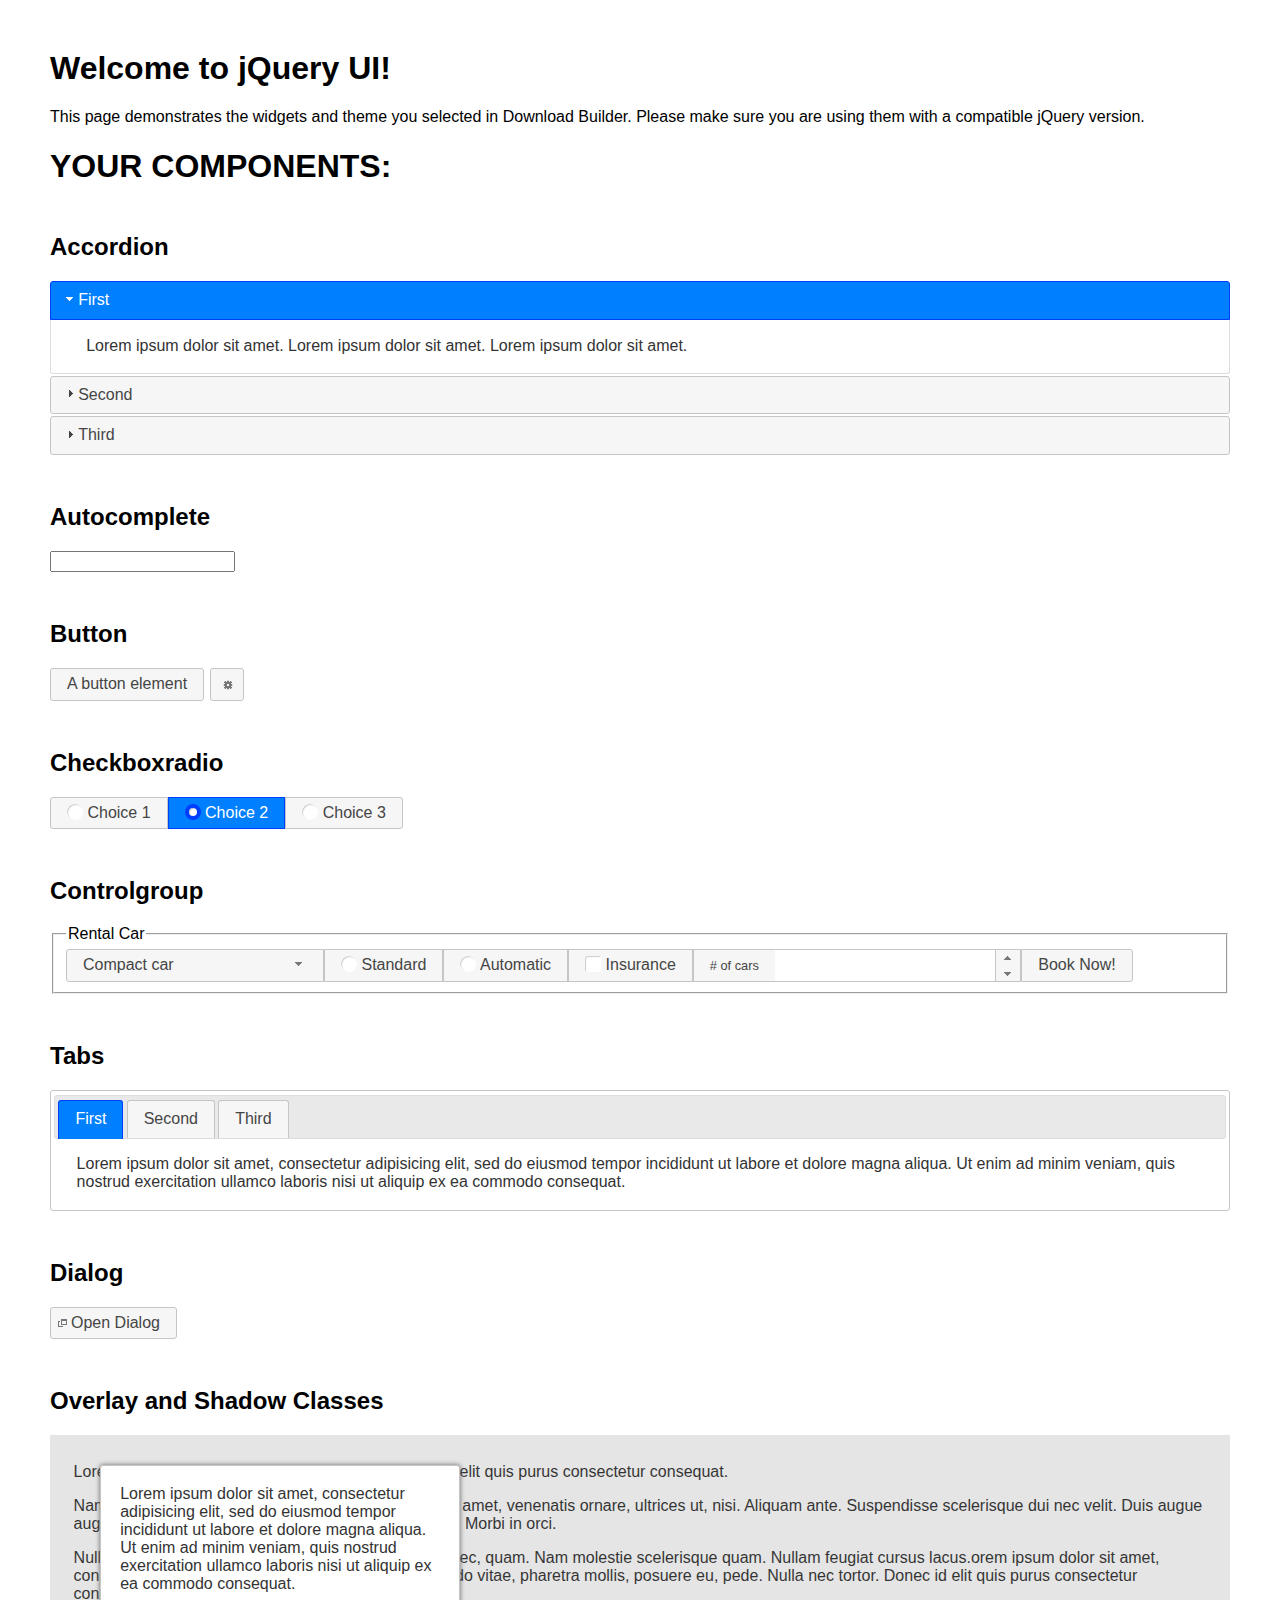
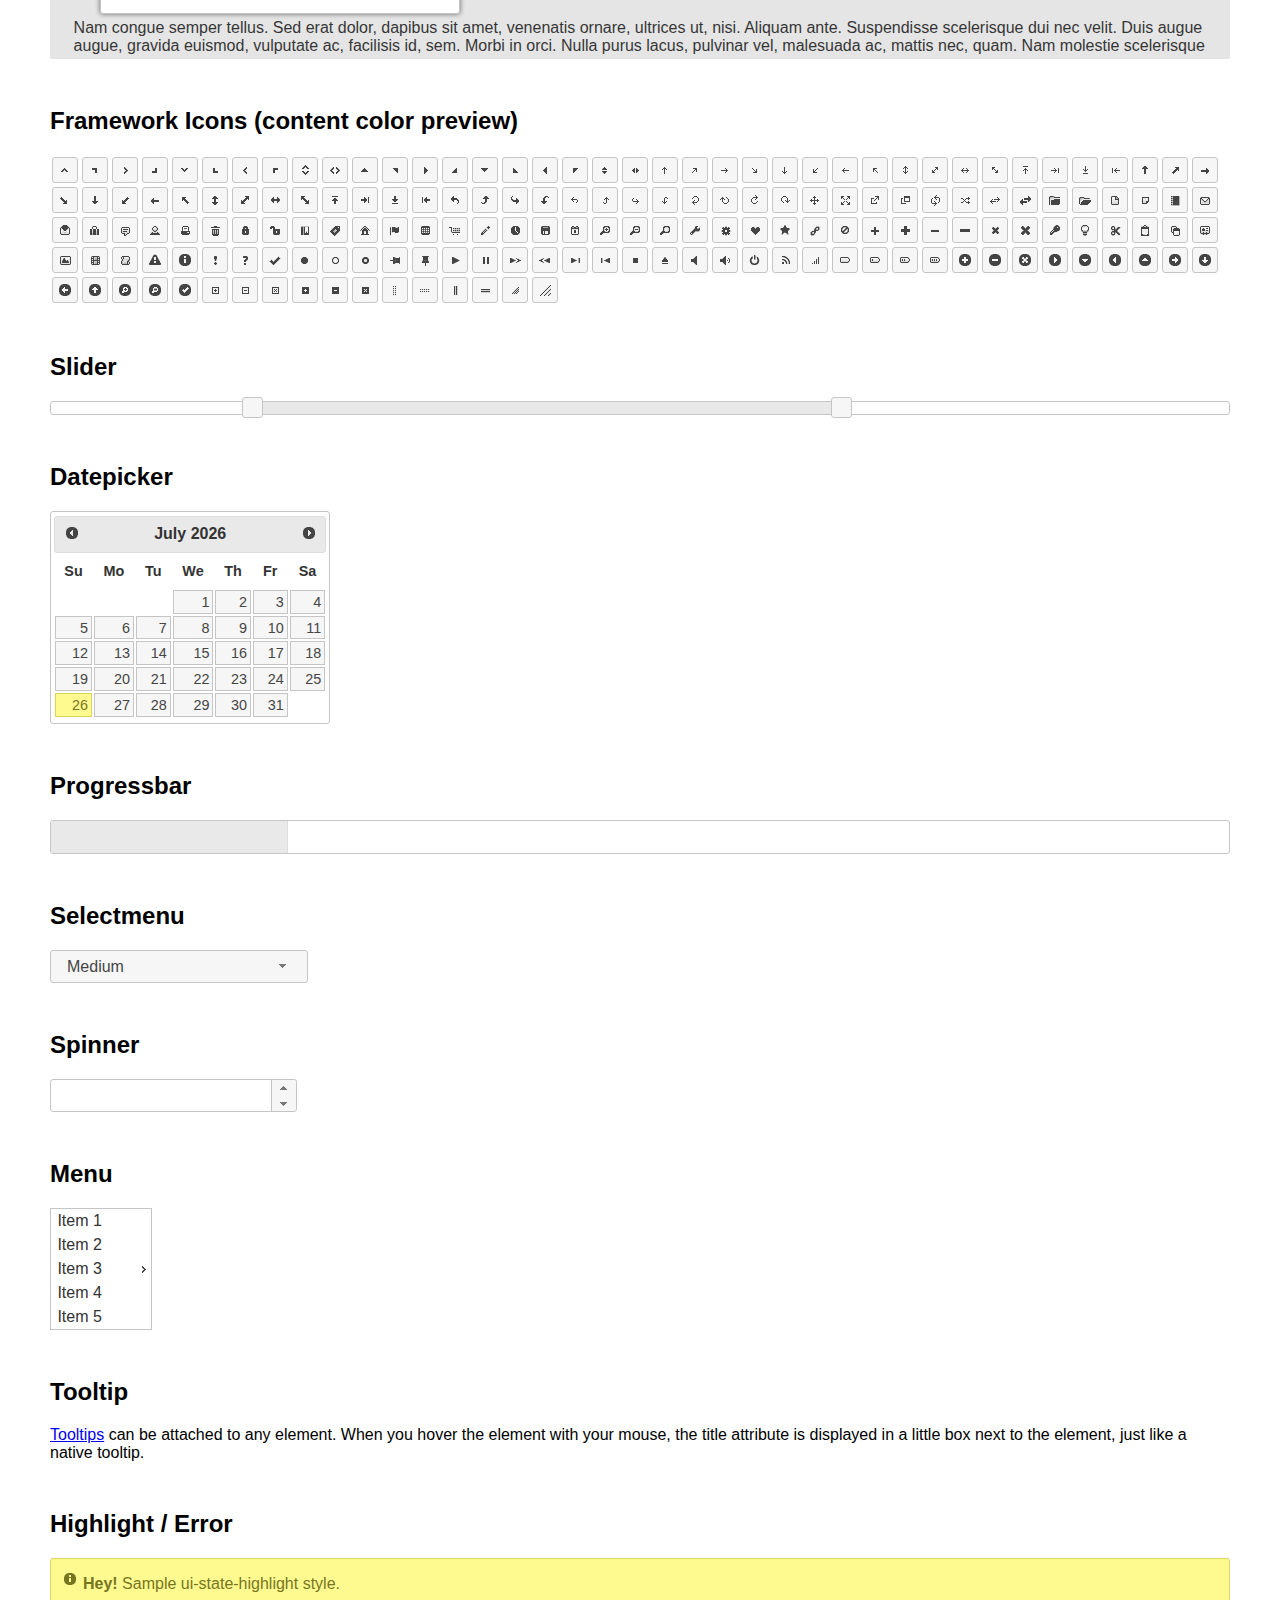
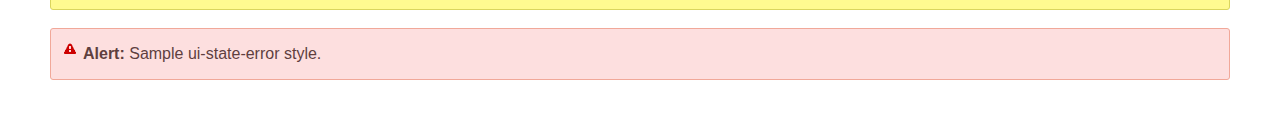
<file: jquery-ui-1.12.1.custom/index.html>
<!doctype html>
<html lang="us">
<head>
	<meta charset="utf-8">
	<title>jQuery UI Example Page</title>
	<link href="jquery-ui.css" rel="stylesheet">
	<style>
	body{
		font-family: "Trebuchet MS", sans-serif;
		margin: 50px;
	}
	.demoHeaders {
		margin-top: 2em;
	}
	#dialog-link {
		padding: .4em 1em .4em 20px;
		text-decoration: none;
		position: relative;
	}
	#dialog-link span.ui-icon {
		margin: 0 5px 0 0;
		position: absolute;
		left: .2em;
		top: 50%;
		margin-top: -8px;
	}
	#icons {
		margin: 0;
		padding: 0;
	}
	#icons li {
		margin: 2px;
		position: relative;
		padding: 4px 0;
		cursor: pointer;
		float: left;
		list-style: none;
	}
	#icons span.ui-icon {
		float: left;
		margin: 0 4px;
	}
	.fakewindowcontain .ui-widget-overlay {
		position: absolute;
	}
	select {
		width: 200px;
	}
	</style>
</head>
<body>

<h1>Welcome to jQuery UI!</h1>

<div class="ui-widget">
	<p>This page demonstrates the widgets and theme you selected in Download Builder. Please make sure you are using them with a compatible jQuery version.</p>
</div>

<h1>YOUR COMPONENTS:</h1>


<!-- Accordion -->
<h2 class="demoHeaders">Accordion</h2>
<div id="accordion">
	<h3>First</h3>
	<div>Lorem ipsum dolor sit amet. Lorem ipsum dolor sit amet. Lorem ipsum dolor sit amet.</div>
	<h3>Second</h3>
	<div>Phasellus mattis tincidunt nibh.</div>
	<h3>Third</h3>
	<div>Nam dui erat, auctor a, dignissim quis.</div>
</div>



<!-- Autocomplete -->
<h2 class="demoHeaders">Autocomplete</h2>
<div>
	<input id="autocomplete" title="type &quot;a&quot;">
</div>



<!-- Button -->
<h2 class="demoHeaders">Button</h2>
<button id="button">A button element</button>
<button id="button-icon">An icon-only button</button>



<!-- Checkboxradio -->
<h2 class="demoHeaders">Checkboxradio</h2>
<form style="margin-top: 1em;">
	<div id="radioset">
		<input type="radio" id="radio1" name="radio"><label for="radio1">Choice 1</label>
		<input type="radio" id="radio2" name="radio" checked="checked"><label for="radio2">Choice 2</label>
		<input type="radio" id="radio3" name="radio"><label for="radio3">Choice 3</label>
	</div>
</form>



<!-- Controlgroup -->
<h2 class="demoHeaders">Controlgroup</h2>
<fieldset>
	<legend>Rental Car</legend>
	<div id="controlgroup">
		<select id="car-type">
			<option>Compact car</option>
			<option>Midsize car</option>
			<option>Full size car</option>
			<option>SUV</option>
			<option>Luxury</option>
			<option>Truck</option>
			<option>Van</option>
		</select>
		<label for="transmission-standard">Standard</label>
		<input type="radio" name="transmission" id="transmission-standard">
		<label for="transmission-automatic">Automatic</label>
		<input type="radio" name="transmission" id="transmission-automatic">
		<label for="insurance">Insurance</label>
		<input type="checkbox" name="insurance" id="insurance">
		<label for="horizontal-spinner" class="ui-controlgroup-label"># of cars</label>
		<input id="horizontal-spinner" class="ui-spinner-input">
		<button>Book Now!</button>
	</div>
</fieldset>



<!-- Tabs -->
<h2 class="demoHeaders">Tabs</h2>
<div id="tabs">
	<ul>
		<li><a href="#tabs-1">First</a></li>
		<li><a href="#tabs-2">Second</a></li>
		<li><a href="#tabs-3">Third</a></li>
	</ul>
	<div id="tabs-1">Lorem ipsum dolor sit amet, consectetur adipisicing elit, sed do eiusmod tempor incididunt ut labore et dolore magna aliqua. Ut enim ad minim veniam, quis nostrud exercitation ullamco laboris nisi ut aliquip ex ea commodo consequat.</div>
	<div id="tabs-2">Phasellus mattis tincidunt nibh. Cras orci urna, blandit id, pretium vel, aliquet ornare, felis. Maecenas scelerisque sem non nisl. Fusce sed lorem in enim dictum bibendum.</div>
	<div id="tabs-3">Nam dui erat, auctor a, dignissim quis, sollicitudin eu, felis. Pellentesque nisi urna, interdum eget, sagittis et, consequat vestibulum, lacus. Mauris porttitor ullamcorper augue.</div>
</div>



<h2 class="demoHeaders">Dialog</h2>
<p>
	<button id="dialog-link" class="ui-button ui-corner-all ui-widget">
		<span class="ui-icon ui-icon-newwin"></span>Open Dialog
	</button>
</p>

<h2 class="demoHeaders">Overlay and Shadow Classes</h2>
<div style="position: relative; width: 96%; height: 200px; padding:1% 2%; overflow:hidden;" class="fakewindowcontain">
	<p>Lorem ipsum dolor sit amet,  Nulla nec tortor. Donec id elit quis purus consectetur consequat. </p><p>Nam congue semper tellus. Sed erat dolor, dapibus sit amet, venenatis ornare, ultrices ut, nisi. Aliquam ante. Suspendisse scelerisque dui nec velit. Duis augue augue, gravida euismod, vulputate ac, facilisis id, sem. Morbi in orci. </p><p>Nulla purus lacus, pulvinar vel, malesuada ac, mattis nec, quam. Nam molestie scelerisque quam. Nullam feugiat cursus lacus.orem ipsum dolor sit amet, consectetur adipiscing elit. Donec libero risus, commodo vitae, pharetra mollis, posuere eu, pede. Nulla nec tortor. Donec id elit quis purus consectetur consequat. </p><p>Nam congue semper tellus. Sed erat dolor, dapibus sit amet, venenatis ornare, ultrices ut, nisi. Aliquam ante. Suspendisse scelerisque dui nec velit. Duis augue augue, gravida euismod, vulputate ac, facilisis id, sem. Morbi in orci. Nulla purus lacus, pulvinar vel, malesuada ac, mattis nec, quam. Nam molestie scelerisque quam. </p><p>Nullam feugiat cursus lacus.orem ipsum dolor sit amet, consectetur adipiscing elit. Donec libero risus, commodo vitae, pharetra mollis, posuere eu, pede. Nulla nec tortor. Donec id elit quis purus consectetur consequat. Nam congue semper tellus. Sed erat dolor, dapibus sit amet, venenatis ornare, ultrices ut, nisi. Aliquam ante. </p><p>Suspendisse scelerisque dui nec velit. Duis augue augue, gravida euismod, vulputate ac, facilisis id, sem. Morbi in orci. Nulla purus lacus, pulvinar vel, malesuada ac, mattis nec, quam. Nam molestie scelerisque quam. Nullam feugiat cursus lacus.orem ipsum dolor sit amet, consectetur adipiscing elit. Donec libero risus, commodo vitae, pharetra mollis, posuere eu, pede. Nulla nec tortor. Donec id elit quis purus consectetur consequat. Nam congue semper tellus. Sed erat dolor, dapibus sit amet, venenatis ornare, ultrices ut, nisi. </p>

	<!-- ui-dialog -->
	<div class="ui-widget-overlay ui-front"></div>
	<div style="position: absolute; width: 320px; left: 50px; top: 30px; padding: 1.2em" class="ui-widget ui-front ui-widget-content ui-corner-all ui-widget-shadow">
		Lorem ipsum dolor sit amet, consectetur adipisicing elit, sed do eiusmod tempor incididunt ut labore et dolore magna aliqua. Ut enim ad minim veniam, quis nostrud exercitation ullamco laboris nisi ut aliquip ex ea commodo consequat.
	</div>

</div>

<!-- ui-dialog -->
<div id="dialog" title="Dialog Title">
	<p>Lorem ipsum dolor sit amet, consectetur adipisicing elit, sed do eiusmod tempor incididunt ut labore et dolore magna aliqua. Ut enim ad minim veniam, quis nostrud exercitation ullamco laboris nisi ut aliquip ex ea commodo consequat.</p>
</div>



<h2 class="demoHeaders">Framework Icons (content color preview)</h2>
<ul id="icons" class="ui-widget ui-helper-clearfix">
	<li class="ui-state-default ui-corner-all" title=".ui-icon-caret-1-n"><span class="ui-icon ui-icon-caret-1-n"></span></li>
	<li class="ui-state-default ui-corner-all" title=".ui-icon-caret-1-ne"><span class="ui-icon ui-icon-caret-1-ne"></span></li>
	<li class="ui-state-default ui-corner-all" title=".ui-icon-caret-1-e"><span class="ui-icon ui-icon-caret-1-e"></span></li>
	<li class="ui-state-default ui-corner-all" title=".ui-icon-caret-1-se"><span class="ui-icon ui-icon-caret-1-se"></span></li>
	<li class="ui-state-default ui-corner-all" title=".ui-icon-caret-1-s"><span class="ui-icon ui-icon-caret-1-s"></span></li>
	<li class="ui-state-default ui-corner-all" title=".ui-icon-caret-1-sw"><span class="ui-icon ui-icon-caret-1-sw"></span></li>
	<li class="ui-state-default ui-corner-all" title=".ui-icon-caret-1-w"><span class="ui-icon ui-icon-caret-1-w"></span></li>
	<li class="ui-state-default ui-corner-all" title=".ui-icon-caret-1-nw"><span class="ui-icon ui-icon-caret-1-nw"></span></li>
	<li class="ui-state-default ui-corner-all" title=".ui-icon-caret-2-n-s"><span class="ui-icon ui-icon-caret-2-n-s"></span></li>
	<li class="ui-state-default ui-corner-all" title=".ui-icon-caret-2-e-w"><span class="ui-icon ui-icon-caret-2-e-w"></span></li>
	<li class="ui-state-default ui-corner-all" title=".ui-icon-triangle-1-n"><span class="ui-icon ui-icon-triangle-1-n"></span></li>
	<li class="ui-state-default ui-corner-all" title=".ui-icon-triangle-1-ne"><span class="ui-icon ui-icon-triangle-1-ne"></span></li>
	<li class="ui-state-default ui-corner-all" title=".ui-icon-triangle-1-e"><span class="ui-icon ui-icon-triangle-1-e"></span></li>
	<li class="ui-state-default ui-corner-all" title=".ui-icon-triangle-1-se"><span class="ui-icon ui-icon-triangle-1-se"></span></li>
	<li class="ui-state-default ui-corner-all" title=".ui-icon-triangle-1-s"><span class="ui-icon ui-icon-triangle-1-s"></span></li>
	<li class="ui-state-default ui-corner-all" title=".ui-icon-triangle-1-sw"><span class="ui-icon ui-icon-triangle-1-sw"></span></li>
	<li class="ui-state-default ui-corner-all" title=".ui-icon-triangle-1-w"><span class="ui-icon ui-icon-triangle-1-w"></span></li>
	<li class="ui-state-default ui-corner-all" title=".ui-icon-triangle-1-nw"><span class="ui-icon ui-icon-triangle-1-nw"></span></li>
	<li class="ui-state-default ui-corner-all" title=".ui-icon-triangle-2-n-s"><span class="ui-icon ui-icon-triangle-2-n-s"></span></li>
	<li class="ui-state-default ui-corner-all" title=".ui-icon-triangle-2-e-w"><span class="ui-icon ui-icon-triangle-2-e-w"></span></li>
	<li class="ui-state-default ui-corner-all" title=".ui-icon-arrow-1-n"><span class="ui-icon ui-icon-arrow-1-n"></span></li>
	<li class="ui-state-default ui-corner-all" title=".ui-icon-arrow-1-ne"><span class="ui-icon ui-icon-arrow-1-ne"></span></li>
	<li class="ui-state-default ui-corner-all" title=".ui-icon-arrow-1-e"><span class="ui-icon ui-icon-arrow-1-e"></span></li>
	<li class="ui-state-default ui-corner-all" title=".ui-icon-arrow-1-se"><span class="ui-icon ui-icon-arrow-1-se"></span></li>
	<li class="ui-state-default ui-corner-all" title=".ui-icon-arrow-1-s"><span class="ui-icon ui-icon-arrow-1-s"></span></li>
	<li class="ui-state-default ui-corner-all" title=".ui-icon-arrow-1-sw"><span class="ui-icon ui-icon-arrow-1-sw"></span></li>
	<li class="ui-state-default ui-corner-all" title=".ui-icon-arrow-1-w"><span class="ui-icon ui-icon-arrow-1-w"></span></li>
	<li class="ui-state-default ui-corner-all" title=".ui-icon-arrow-1-nw"><span class="ui-icon ui-icon-arrow-1-nw"></span></li>
	<li class="ui-state-default ui-corner-all" title=".ui-icon-arrow-2-n-s"><span class="ui-icon ui-icon-arrow-2-n-s"></span></li>
	<li class="ui-state-default ui-corner-all" title=".ui-icon-arrow-2-ne-sw"><span class="ui-icon ui-icon-arrow-2-ne-sw"></span></li>
	<li class="ui-state-default ui-corner-all" title=".ui-icon-arrow-2-e-w"><span class="ui-icon ui-icon-arrow-2-e-w"></span></li>
	<li class="ui-state-default ui-corner-all" title=".ui-icon-arrow-2-se-nw"><span class="ui-icon ui-icon-arrow-2-se-nw"></span></li>
	<li class="ui-state-default ui-corner-all" title=".ui-icon-arrowstop-1-n"><span class="ui-icon ui-icon-arrowstop-1-n"></span></li>
	<li class="ui-state-default ui-corner-all" title=".ui-icon-arrowstop-1-e"><span class="ui-icon ui-icon-arrowstop-1-e"></span></li>
	<li class="ui-state-default ui-corner-all" title=".ui-icon-arrowstop-1-s"><span class="ui-icon ui-icon-arrowstop-1-s"></span></li>
	<li class="ui-state-default ui-corner-all" title=".ui-icon-arrowstop-1-w"><span class="ui-icon ui-icon-arrowstop-1-w"></span></li>
	<li class="ui-state-default ui-corner-all" title=".ui-icon-arrowthick-1-n"><span class="ui-icon ui-icon-arrowthick-1-n"></span></li>
	<li class="ui-state-default ui-corner-all" title=".ui-icon-arrowthick-1-ne"><span class="ui-icon ui-icon-arrowthick-1-ne"></span></li>
	<li class="ui-state-default ui-corner-all" title=".ui-icon-arrowthick-1-e"><span class="ui-icon ui-icon-arrowthick-1-e"></span></li>
	<li class="ui-state-default ui-corner-all" title=".ui-icon-arrowthick-1-se"><span class="ui-icon ui-icon-arrowthick-1-se"></span></li>
	<li class="ui-state-default ui-corner-all" title=".ui-icon-arrowthick-1-s"><span class="ui-icon ui-icon-arrowthick-1-s"></span></li>
	<li class="ui-state-default ui-corner-all" title=".ui-icon-arrowthick-1-sw"><span class="ui-icon ui-icon-arrowthick-1-sw"></span></li>
	<li class="ui-state-default ui-corner-all" title=".ui-icon-arrowthick-1-w"><span class="ui-icon ui-icon-arrowthick-1-w"></span></li>
	<li class="ui-state-default ui-corner-all" title=".ui-icon-arrowthick-1-nw"><span class="ui-icon ui-icon-arrowthick-1-nw"></span></li>
	<li class="ui-state-default ui-corner-all" title=".ui-icon-arrowthick-2-n-s"><span class="ui-icon ui-icon-arrowthick-2-n-s"></span></li>
	<li class="ui-state-default ui-corner-all" title=".ui-icon-arrowthick-2-ne-sw"><span class="ui-icon ui-icon-arrowthick-2-ne-sw"></span></li>
	<li class="ui-state-default ui-corner-all" title=".ui-icon-arrowthick-2-e-w"><span class="ui-icon ui-icon-arrowthick-2-e-w"></span></li>
	<li class="ui-state-default ui-corner-all" title=".ui-icon-arrowthick-2-se-nw"><span class="ui-icon ui-icon-arrowthick-2-se-nw"></span></li>
	<li class="ui-state-default ui-corner-all" title=".ui-icon-arrowthickstop-1-n"><span class="ui-icon ui-icon-arrowthickstop-1-n"></span></li>
	<li class="ui-state-default ui-corner-all" title=".ui-icon-arrowthickstop-1-e"><span class="ui-icon ui-icon-arrowthickstop-1-e"></span></li>
	<li class="ui-state-default ui-corner-all" title=".ui-icon-arrowthickstop-1-s"><span class="ui-icon ui-icon-arrowthickstop-1-s"></span></li>
	<li class="ui-state-default ui-corner-all" title=".ui-icon-arrowthickstop-1-w"><span class="ui-icon ui-icon-arrowthickstop-1-w"></span></li>
	<li class="ui-state-default ui-corner-all" title=".ui-icon-arrowreturnthick-1-w"><span class="ui-icon ui-icon-arrowreturnthick-1-w"></span></li>
	<li class="ui-state-default ui-corner-all" title=".ui-icon-arrowreturnthick-1-n"><span class="ui-icon ui-icon-arrowreturnthick-1-n"></span></li>
	<li class="ui-state-default ui-corner-all" title=".ui-icon-arrowreturnthick-1-e"><span class="ui-icon ui-icon-arrowreturnthick-1-e"></span></li>
	<li class="ui-state-default ui-corner-all" title=".ui-icon-arrowreturnthick-1-s"><span class="ui-icon ui-icon-arrowreturnthick-1-s"></span></li>
	<li class="ui-state-default ui-corner-all" title=".ui-icon-arrowreturn-1-w"><span class="ui-icon ui-icon-arrowreturn-1-w"></span></li>
	<li class="ui-state-default ui-corner-all" title=".ui-icon-arrowreturn-1-n"><span class="ui-icon ui-icon-arrowreturn-1-n"></span></li>
	<li class="ui-state-default ui-corner-all" title=".ui-icon-arrowreturn-1-e"><span class="ui-icon ui-icon-arrowreturn-1-e"></span></li>
	<li class="ui-state-default ui-corner-all" title=".ui-icon-arrowreturn-1-s"><span class="ui-icon ui-icon-arrowreturn-1-s"></span></li>
	<li class="ui-state-default ui-corner-all" title=".ui-icon-arrowrefresh-1-w"><span class="ui-icon ui-icon-arrowrefresh-1-w"></span></li>
	<li class="ui-state-default ui-corner-all" title=".ui-icon-arrowrefresh-1-n"><span class="ui-icon ui-icon-arrowrefresh-1-n"></span></li>
	<li class="ui-state-default ui-corner-all" title=".ui-icon-arrowrefresh-1-e"><span class="ui-icon ui-icon-arrowrefresh-1-e"></span></li>
	<li class="ui-state-default ui-corner-all" title=".ui-icon-arrowrefresh-1-s"><span class="ui-icon ui-icon-arrowrefresh-1-s"></span></li>
	<li class="ui-state-default ui-corner-all" title=".ui-icon-arrow-4"><span class="ui-icon ui-icon-arrow-4"></span></li>
	<li class="ui-state-default ui-corner-all" title=".ui-icon-arrow-4-diag"><span class="ui-icon ui-icon-arrow-4-diag"></span></li>
	<li class="ui-state-default ui-corner-all" title=".ui-icon-extlink"><span class="ui-icon ui-icon-extlink"></span></li>
	<li class="ui-state-default ui-corner-all" title=".ui-icon-newwin"><span class="ui-icon ui-icon-newwin"></span></li>
	<li class="ui-state-default ui-corner-all" title=".ui-icon-refresh"><span class="ui-icon ui-icon-refresh"></span></li>
	<li class="ui-state-default ui-corner-all" title=".ui-icon-shuffle"><span class="ui-icon ui-icon-shuffle"></span></li>
	<li class="ui-state-default ui-corner-all" title=".ui-icon-transfer-e-w"><span class="ui-icon ui-icon-transfer-e-w"></span></li>
	<li class="ui-state-default ui-corner-all" title=".ui-icon-transferthick-e-w"><span class="ui-icon ui-icon-transferthick-e-w"></span></li>
	<li class="ui-state-default ui-corner-all" title=".ui-icon-folder-collapsed"><span class="ui-icon ui-icon-folder-collapsed"></span></li>
	<li class="ui-state-default ui-corner-all" title=".ui-icon-folder-open"><span class="ui-icon ui-icon-folder-open"></span></li>
	<li class="ui-state-default ui-corner-all" title=".ui-icon-document"><span class="ui-icon ui-icon-document"></span></li>
	<li class="ui-state-default ui-corner-all" title=".ui-icon-document-b"><span class="ui-icon ui-icon-document-b"></span></li>
	<li class="ui-state-default ui-corner-all" title=".ui-icon-note"><span class="ui-icon ui-icon-note"></span></li>
	<li class="ui-state-default ui-corner-all" title=".ui-icon-mail-closed"><span class="ui-icon ui-icon-mail-closed"></span></li>
	<li class="ui-state-default ui-corner-all" title=".ui-icon-mail-open"><span class="ui-icon ui-icon-mail-open"></span></li>
	<li class="ui-state-default ui-corner-all" title=".ui-icon-suitcase"><span class="ui-icon ui-icon-suitcase"></span></li>
	<li class="ui-state-default ui-corner-all" title=".ui-icon-comment"><span class="ui-icon ui-icon-comment"></span></li>
	<li class="ui-state-default ui-corner-all" title=".ui-icon-person"><span class="ui-icon ui-icon-person"></span></li>
	<li class="ui-state-default ui-corner-all" title=".ui-icon-print"><span class="ui-icon ui-icon-print"></span></li>
	<li class="ui-state-default ui-corner-all" title=".ui-icon-trash"><span class="ui-icon ui-icon-trash"></span></li>
	<li class="ui-state-default ui-corner-all" title=".ui-icon-locked"><span class="ui-icon ui-icon-locked"></span></li>
	<li class="ui-state-default ui-corner-all" title=".ui-icon-unlocked"><span class="ui-icon ui-icon-unlocked"></span></li>
	<li class="ui-state-default ui-corner-all" title=".ui-icon-bookmark"><span class="ui-icon ui-icon-bookmark"></span></li>
	<li class="ui-state-default ui-corner-all" title=".ui-icon-tag"><span class="ui-icon ui-icon-tag"></span></li>
	<li class="ui-state-default ui-corner-all" title=".ui-icon-home"><span class="ui-icon ui-icon-home"></span></li>
	<li class="ui-state-default ui-corner-all" title=".ui-icon-flag"><span class="ui-icon ui-icon-flag"></span></li>
	<li class="ui-state-default ui-corner-all" title=".ui-icon-calculator"><span class="ui-icon ui-icon-calculator"></span></li>
	<li class="ui-state-default ui-corner-all" title=".ui-icon-cart"><span class="ui-icon ui-icon-cart"></span></li>
	<li class="ui-state-default ui-corner-all" title=".ui-icon-pencil"><span class="ui-icon ui-icon-pencil"></span></li>
	<li class="ui-state-default ui-corner-all" title=".ui-icon-clock"><span class="ui-icon ui-icon-clock"></span></li>
	<li class="ui-state-default ui-corner-all" title=".ui-icon-disk"><span class="ui-icon ui-icon-disk"></span></li>
	<li class="ui-state-default ui-corner-all" title=".ui-icon-calendar"><span class="ui-icon ui-icon-calendar"></span></li>
	<li class="ui-state-default ui-corner-all" title=".ui-icon-zoomin"><span class="ui-icon ui-icon-zoomin"></span></li>
	<li class="ui-state-default ui-corner-all" title=".ui-icon-zoomout"><span class="ui-icon ui-icon-zoomout"></span></li>
	<li class="ui-state-default ui-corner-all" title=".ui-icon-search"><span class="ui-icon ui-icon-search"></span></li>
	<li class="ui-state-default ui-corner-all" title=".ui-icon-wrench"><span class="ui-icon ui-icon-wrench"></span></li>
	<li class="ui-state-default ui-corner-all" title=".ui-icon-gear"><span class="ui-icon ui-icon-gear"></span></li>
	<li class="ui-state-default ui-corner-all" title=".ui-icon-heart"><span class="ui-icon ui-icon-heart"></span></li>
	<li class="ui-state-default ui-corner-all" title=".ui-icon-star"><span class="ui-icon ui-icon-star"></span></li>
	<li class="ui-state-default ui-corner-all" title=".ui-icon-link"><span class="ui-icon ui-icon-link"></span></li>
	<li class="ui-state-default ui-corner-all" title=".ui-icon-cancel"><span class="ui-icon ui-icon-cancel"></span></li>
	<li class="ui-state-default ui-corner-all" title=".ui-icon-plus"><span class="ui-icon ui-icon-plus"></span></li>
	<li class="ui-state-default ui-corner-all" title=".ui-icon-plusthick"><span class="ui-icon ui-icon-plusthick"></span></li>
	<li class="ui-state-default ui-corner-all" title=".ui-icon-minus"><span class="ui-icon ui-icon-minus"></span></li>
	<li class="ui-state-default ui-corner-all" title=".ui-icon-minusthick"><span class="ui-icon ui-icon-minusthick"></span></li>
	<li class="ui-state-default ui-corner-all" title=".ui-icon-close"><span class="ui-icon ui-icon-close"></span></li>
	<li class="ui-state-default ui-corner-all" title=".ui-icon-closethick"><span class="ui-icon ui-icon-closethick"></span></li>
	<li class="ui-state-default ui-corner-all" title=".ui-icon-key"><span class="ui-icon ui-icon-key"></span></li>
	<li class="ui-state-default ui-corner-all" title=".ui-icon-lightbulb"><span class="ui-icon ui-icon-lightbulb"></span></li>
	<li class="ui-state-default ui-corner-all" title=".ui-icon-scissors"><span class="ui-icon ui-icon-scissors"></span></li>
	<li class="ui-state-default ui-corner-all" title=".ui-icon-clipboard"><span class="ui-icon ui-icon-clipboard"></span></li>
	<li class="ui-state-default ui-corner-all" title=".ui-icon-copy"><span class="ui-icon ui-icon-copy"></span></li>
	<li class="ui-state-default ui-corner-all" title=".ui-icon-contact"><span class="ui-icon ui-icon-contact"></span></li>
	<li class="ui-state-default ui-corner-all" title=".ui-icon-image"><span class="ui-icon ui-icon-image"></span></li>
	<li class="ui-state-default ui-corner-all" title=".ui-icon-video"><span class="ui-icon ui-icon-video"></span></li>
	<li class="ui-state-default ui-corner-all" title=".ui-icon-script"><span class="ui-icon ui-icon-script"></span></li>
	<li class="ui-state-default ui-corner-all" title=".ui-icon-alert"><span class="ui-icon ui-icon-alert"></span></li>
	<li class="ui-state-default ui-corner-all" title=".ui-icon-info"><span class="ui-icon ui-icon-info"></span></li>
	<li class="ui-state-default ui-corner-all" title=".ui-icon-notice"><span class="ui-icon ui-icon-notice"></span></li>
	<li class="ui-state-default ui-corner-all" title=".ui-icon-help"><span class="ui-icon ui-icon-help"></span></li>
	<li class="ui-state-default ui-corner-all" title=".ui-icon-check"><span class="ui-icon ui-icon-check"></span></li>
	<li class="ui-state-default ui-corner-all" title=".ui-icon-bullet"><span class="ui-icon ui-icon-bullet"></span></li>
	<li class="ui-state-default ui-corner-all" title=".ui-icon-radio-off"><span class="ui-icon ui-icon-radio-off"></span></li>
	<li class="ui-state-default ui-corner-all" title=".ui-icon-radio-on"><span class="ui-icon ui-icon-radio-on"></span></li>
	<li class="ui-state-default ui-corner-all" title=".ui-icon-pin-w"><span class="ui-icon ui-icon-pin-w"></span></li>
	<li class="ui-state-default ui-corner-all" title=".ui-icon-pin-s"><span class="ui-icon ui-icon-pin-s"></span></li>
	<li class="ui-state-default ui-corner-all" title=".ui-icon-play"><span class="ui-icon ui-icon-play"></span></li>
	<li class="ui-state-default ui-corner-all" title=".ui-icon-pause"><span class="ui-icon ui-icon-pause"></span></li>
	<li class="ui-state-default ui-corner-all" title=".ui-icon-seek-next"><span class="ui-icon ui-icon-seek-next"></span></li>
	<li class="ui-state-default ui-corner-all" title=".ui-icon-seek-prev"><span class="ui-icon ui-icon-seek-prev"></span></li>
	<li class="ui-state-default ui-corner-all" title=".ui-icon-seek-end"><span class="ui-icon ui-icon-seek-end"></span></li>
	<li class="ui-state-default ui-corner-all" title=".ui-icon-seek-first"><span class="ui-icon ui-icon-seek-first"></span></li>
	<li class="ui-state-default ui-corner-all" title=".ui-icon-stop"><span class="ui-icon ui-icon-stop"></span></li>
	<li class="ui-state-default ui-corner-all" title=".ui-icon-eject"><span class="ui-icon ui-icon-eject"></span></li>
	<li class="ui-state-default ui-corner-all" title=".ui-icon-volume-off"><span class="ui-icon ui-icon-volume-off"></span></li>
	<li class="ui-state-default ui-corner-all" title=".ui-icon-volume-on"><span class="ui-icon ui-icon-volume-on"></span></li>
	<li class="ui-state-default ui-corner-all" title=".ui-icon-power"><span class="ui-icon ui-icon-power"></span></li>
	<li class="ui-state-default ui-corner-all" title=".ui-icon-signal-diag"><span class="ui-icon ui-icon-signal-diag"></span></li>
	<li class="ui-state-default ui-corner-all" title=".ui-icon-signal"><span class="ui-icon ui-icon-signal"></span></li>
	<li class="ui-state-default ui-corner-all" title=".ui-icon-battery-0"><span class="ui-icon ui-icon-battery-0"></span></li>
	<li class="ui-state-default ui-corner-all" title=".ui-icon-battery-1"><span class="ui-icon ui-icon-battery-1"></span></li>
	<li class="ui-state-default ui-corner-all" title=".ui-icon-battery-2"><span class="ui-icon ui-icon-battery-2"></span></li>
	<li class="ui-state-default ui-corner-all" title=".ui-icon-battery-3"><span class="ui-icon ui-icon-battery-3"></span></li>
	<li class="ui-state-default ui-corner-all" title=".ui-icon-circle-plus"><span class="ui-icon ui-icon-circle-plus"></span></li>
	<li class="ui-state-default ui-corner-all" title=".ui-icon-circle-minus"><span class="ui-icon ui-icon-circle-minus"></span></li>
	<li class="ui-state-default ui-corner-all" title=".ui-icon-circle-close"><span class="ui-icon ui-icon-circle-close"></span></li>
	<li class="ui-state-default ui-corner-all" title=".ui-icon-circle-triangle-e"><span class="ui-icon ui-icon-circle-triangle-e"></span></li>
	<li class="ui-state-default ui-corner-all" title=".ui-icon-circle-triangle-s"><span class="ui-icon ui-icon-circle-triangle-s"></span></li>
	<li class="ui-state-default ui-corner-all" title=".ui-icon-circle-triangle-w"><span class="ui-icon ui-icon-circle-triangle-w"></span></li>
	<li class="ui-state-default ui-corner-all" title=".ui-icon-circle-triangle-n"><span class="ui-icon ui-icon-circle-triangle-n"></span></li>
	<li class="ui-state-default ui-corner-all" title=".ui-icon-circle-arrow-e"><span class="ui-icon ui-icon-circle-arrow-e"></span></li>
	<li class="ui-state-default ui-corner-all" title=".ui-icon-circle-arrow-s"><span class="ui-icon ui-icon-circle-arrow-s"></span></li>
	<li class="ui-state-default ui-corner-all" title=".ui-icon-circle-arrow-w"><span class="ui-icon ui-icon-circle-arrow-w"></span></li>
	<li class="ui-state-default ui-corner-all" title=".ui-icon-circle-arrow-n"><span class="ui-icon ui-icon-circle-arrow-n"></span></li>
	<li class="ui-state-default ui-corner-all" title=".ui-icon-circle-zoomin"><span class="ui-icon ui-icon-circle-zoomin"></span></li>
	<li class="ui-state-default ui-corner-all" title=".ui-icon-circle-zoomout"><span class="ui-icon ui-icon-circle-zoomout"></span></li>
	<li class="ui-state-default ui-corner-all" title=".ui-icon-circle-check"><span class="ui-icon ui-icon-circle-check"></span></li>
	<li class="ui-state-default ui-corner-all" title=".ui-icon-circlesmall-plus"><span class="ui-icon ui-icon-circlesmall-plus"></span></li>
	<li class="ui-state-default ui-corner-all" title=".ui-icon-circlesmall-minus"><span class="ui-icon ui-icon-circlesmall-minus"></span></li>
	<li class="ui-state-default ui-corner-all" title=".ui-icon-circlesmall-close"><span class="ui-icon ui-icon-circlesmall-close"></span></li>
	<li class="ui-state-default ui-corner-all" title=".ui-icon-squaresmall-plus"><span class="ui-icon ui-icon-squaresmall-plus"></span></li>
	<li class="ui-state-default ui-corner-all" title=".ui-icon-squaresmall-minus"><span class="ui-icon ui-icon-squaresmall-minus"></span></li>
	<li class="ui-state-default ui-corner-all" title=".ui-icon-squaresmall-close"><span class="ui-icon ui-icon-squaresmall-close"></span></li>
	<li class="ui-state-default ui-corner-all" title=".ui-icon-grip-dotted-vertical"><span class="ui-icon ui-icon-grip-dotted-vertical"></span></li>
	<li class="ui-state-default ui-corner-all" title=".ui-icon-grip-dotted-horizontal"><span class="ui-icon ui-icon-grip-dotted-horizontal"></span></li>
	<li class="ui-state-default ui-corner-all" title=".ui-icon-grip-solid-vertical"><span class="ui-icon ui-icon-grip-solid-vertical"></span></li>
	<li class="ui-state-default ui-corner-all" title=".ui-icon-grip-solid-horizontal"><span class="ui-icon ui-icon-grip-solid-horizontal"></span></li>
	<li class="ui-state-default ui-corner-all" title=".ui-icon-gripsmall-diagonal-se"><span class="ui-icon ui-icon-gripsmall-diagonal-se"></span></li>
	<li class="ui-state-default ui-corner-all" title=".ui-icon-grip-diagonal-se"><span class="ui-icon ui-icon-grip-diagonal-se"></span></li>
</ul>


<!-- Slider -->
<h2 class="demoHeaders">Slider</h2>
<div id="slider"></div>



<!-- Datepicker -->
<h2 class="demoHeaders">Datepicker</h2>
<div id="datepicker"></div>



<!-- Progressbar -->
<h2 class="demoHeaders">Progressbar</h2>
<div id="progressbar"></div>



<!-- Progressbar -->
<h2 class="demoHeaders">Selectmenu</h2>
<select id="selectmenu">
	<option>Slower</option>
	<option>Slow</option>
	<option selected="selected">Medium</option>
	<option>Fast</option>
	<option>Faster</option>
</select>



<!-- Spinner -->
<h2 class="demoHeaders">Spinner</h2>
<input id="spinner">



<!-- Menu -->
<h2 class="demoHeaders">Menu</h2>
<ul style="width:100px;" id="menu">
	<li><div>Item 1</div></li>
	<li><div>Item 2</div></li>
	<li><div>Item 3</div>
		<ul>
			<li><div>Item 3-1</div></li>
			<li><div>Item 3-2</div></li>
			<li><div>Item 3-3</div></li>
			<li><div>Item 3-4</div></li>
			<li><div>Item 3-5</div></li>
		</ul>
	</li>
	<li><div>Item 4</div></li>
	<li><div>Item 5</div></li>
</ul>



<!-- Tooltip -->
<h2 class="demoHeaders">Tooltip</h2>
<p id="tooltip">
	<a href="#" title="That&apos;s what this widget is">Tooltips</a> can be attached to any element. When you hover
the element with your mouse, the title attribute is displayed in a little box next to the element, just like a native tooltip.
</p>


<!-- Highlight / Error -->
<h2 class="demoHeaders">Highlight / Error</h2>
<div class="ui-widget">
	<div class="ui-state-highlight ui-corner-all" style="margin-top: 20px; padding: 0 .7em;">
		<p><span class="ui-icon ui-icon-info" style="float: left; margin-right: .3em;"></span>
		<strong>Hey!</strong> Sample ui-state-highlight style.</p>
	</div>
</div>
<br>
<div class="ui-widget">
	<div class="ui-state-error ui-corner-all" style="padding: 0 .7em;">
		<p><span class="ui-icon ui-icon-alert" style="float: left; margin-right: .3em;"></span>
		<strong>Alert:</strong> Sample ui-state-error style.</p>
	</div>
</div>

<script src="external/jquery/jquery.js"></script>
<script src="jquery-ui.js"></script>
<script>

$( "#accordion" ).accordion();



var availableTags = [
	"ActionScript",
	"AppleScript",
	"Asp",
	"BASIC",
	"C",
	"C++",
	"Clojure",
	"COBOL",
	"ColdFusion",
	"Erlang",
	"Fortran",
	"Groovy",
	"Haskell",
	"Java",
	"JavaScript",
	"Lisp",
	"Perl",
	"PHP",
	"Python",
	"Ruby",
	"Scala",
	"Scheme"
];
$( "#autocomplete" ).autocomplete({
	source: availableTags
});



$( "#button" ).button();
$( "#button-icon" ).button({
	icon: "ui-icon-gear",
	showLabel: false
});



$( "#radioset" ).buttonset();



$( "#controlgroup" ).controlgroup();



$( "#tabs" ).tabs();



$( "#dialog" ).dialog({
	autoOpen: false,
	width: 400,
	buttons: [
		{
			text: "Ok",
			click: function() {
				$( this ).dialog( "close" );
			}
		},
		{
			text: "Cancel",
			click: function() {
				$( this ).dialog( "close" );
			}
		}
	]
});

// Link to open the dialog
$( "#dialog-link" ).click(function( event ) {
	$( "#dialog" ).dialog( "open" );
	event.preventDefault();
});



$( "#datepicker" ).datepicker({
	inline: true
});



$( "#slider" ).slider({
	range: true,
	values: [ 17, 67 ]
});



$( "#progressbar" ).progressbar({
	value: 20
});



$( "#spinner" ).spinner();



$( "#menu" ).menu();



$( "#tooltip" ).tooltip();



$( "#selectmenu" ).selectmenu();


// Hover states on the static widgets
$( "#dialog-link, #icons li" ).hover(
	function() {
		$( this ).addClass( "ui-state-hover" );
	},
	function() {
		$( this ).removeClass( "ui-state-hover" );
	}
);
</script>
</body>
</html>
</file>
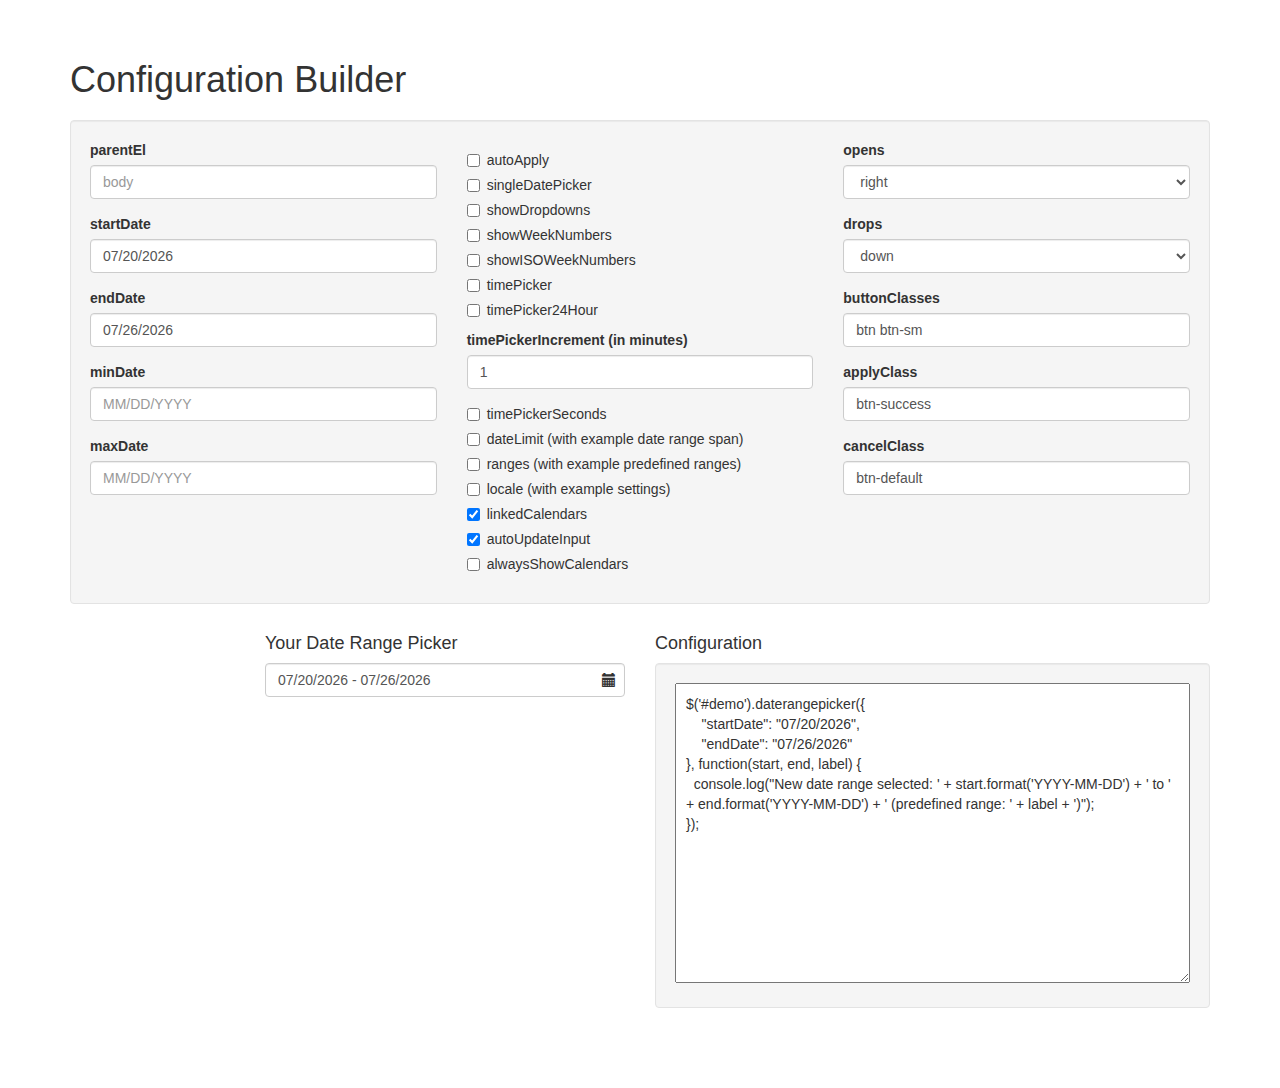
<file: календарик/daterangepicker/example/amd/index.html>
<!DOCTYPE html>
<html dir="ltr" lang="en-US">
   <head>
      <meta charset="UTF-8" />
      <title>A date range picker for Bootstrap</title>
      <link href="http://netdna.bootstrapcdn.com/bootstrap/3.3.2/css/bootstrap.min.css" rel="stylesheet">
      <link rel="stylesheet" type="text/css" media="all" href="../../daterangepicker.css" />
      <style type="text/css">
      .demo { position: relative; }
      .demo i {
        position: absolute; bottom: 10px; right: 24px; top: auto; cursor: pointer;
      }
      </style>
   </head>
   <body style="margin: 60px 0">

      <div class="container">

        <h1 style="margin: 0 0 20px 0">Configuration Builder</h1>

        <div class="well configurator">

          <form>
          <div class="row">

            <div class="col-md-4">

              <div class="form-group">
                <label for="parentEl">parentEl</label>
                <input type="text" class="form-control" id="parentEl" value="" placeholder="body">
              </div>

              <div class="form-group">
                <label for="startDate">startDate</label>
                <input type="text" class="form-control" id="startDate" value="07/01/2015">
              </div>

              <div class="form-group">
                <label for="endDate">endDate</label>
                <input type="text" class="form-control" id="endDate" value="07/15/2015">
              </div>

              <div class="form-group">
                <label for="minDate">minDate</label>
                <input type="text" class="form-control" id="minDate" value="" placeholder="MM/DD/YYYY">
              </div>

              <div class="form-group">
                <label for="maxDate">maxDate</label>
                <input type="text" class="form-control" id="maxDate" value="" placeholder="MM/DD/YYYY">
              </div>

            </div>
            <div class="col-md-4">

              <div class="checkbox">
                <label>
                  <input type="checkbox" id="autoApply"> autoApply
                </label>
              </div>

              <div class="checkbox">
                <label>
                  <input type="checkbox" id="singleDatePicker"> singleDatePicker
                </label>
              </div>

              <div class="checkbox">
                <label>
                  <input type="checkbox" id="showDropdowns"> showDropdowns
                </label>
              </div>

              <div class="checkbox">
                <label>
                  <input type="checkbox" id="showWeekNumbers"> showWeekNumbers
                </label>
              </div>

              <div class="checkbox">
                <label>
                  <input type="checkbox" id="showISOWeekNumbers"> showISOWeekNumbers
                </label>
              </div>

              <div class="checkbox">
                <label>
                  <input type="checkbox" id="timePicker"> timePicker
                </label>
              </div>

              <div class="checkbox">
                <label>
                  <input type="checkbox" id="timePicker24Hour"> timePicker24Hour
                </label>
              </div>

              <div class="form-group">
                <label for="timePickerIncrement">timePickerIncrement (in minutes)</label>
                <input type="text" class="form-control" id="timePickerIncrement" value="1">
              </div>

              <div class="checkbox">
                <label>
                  <input type="checkbox" id="timePickerSeconds"> timePickerSeconds
                </label>
              </div>

              <div class="checkbox">
                <label>
                  <input type="checkbox" id="dateLimit"> dateLimit (with example date range span)
                </label>
              </div>

              <div class="checkbox">
                <label>
                  <input type="checkbox" id="ranges"> ranges (with example predefined ranges)
                </label>
              </div>

              <div class="checkbox">
                <label>
                  <input type="checkbox" id="locale"> locale (with example settings)
                </label>
              </div>

              <div class="checkbox">
                <label>
                  <input type="checkbox" id="linkedCalendars" checked="checked"> linkedCalendars
                </label>
              </div>

              <div class="checkbox">
                <label>
                  <input type="checkbox" id="autoUpdateInput" checked="checked"> autoUpdateInput
                </label>
              </div>

              <div class="checkbox">
                <label>
                  <input type="checkbox" id="alwaysShowCalendars"> alwaysShowCalendars
                </label>
              </div>

            </div>
            <div class="col-md-4">

              <div class="form-group">
                <label for="opens">opens</label>
                <select id="opens" class="form-control">
                  <option value="right" selected>right</option>
                  <option value="left">left</option>
                  <option value="center">center</option>
                </select>
              </div>

              <div class="form-group">
                <label for="drops">drops</label>
                <select id="drops" class="form-control">
                  <option value="down" selected>down</option>
                  <option value="up">up</option>
                </select>
              </div>

              <div class="form-group">
                <label for="buttonClasses">buttonClasses</label>
                <input type="text" class="form-control" id="buttonClasses" value="btn btn-sm">
              </div>

              <div class="form-group">
                <label for="applyClass">applyClass</label>
                <input type="text" class="form-control" id="applyClass" value="btn-success">
              </div>

              <div class="form-group">
                <label for="cancelClass">cancelClass</label>
                <input type="text" class="form-control" id="cancelClass" value="btn-default">
              </div>

            </div>

          </div>
          </form>

        </div>

        <div class="row">

          <div class="col-md-4 col-md-offset-2 demo">
            <h4>Your Date Range Picker</h4>
            <input type="text" id="config-demo" class="form-control">
            <i class="glyphicon glyphicon-calendar fa fa-calendar"></i>
          </div>

          <div class="col-md-6">
            <h4>Configuration</h4>

            <div class="well">
              <textarea id="config-text" style="height: 300px; width: 100%; padding: 10px"></textarea>
            </div>
          </div>

        </div>

      </div>


      <script type="text/javascript" src="require.js" data-main="main.js"></script>
   </body>
</html>
</file>
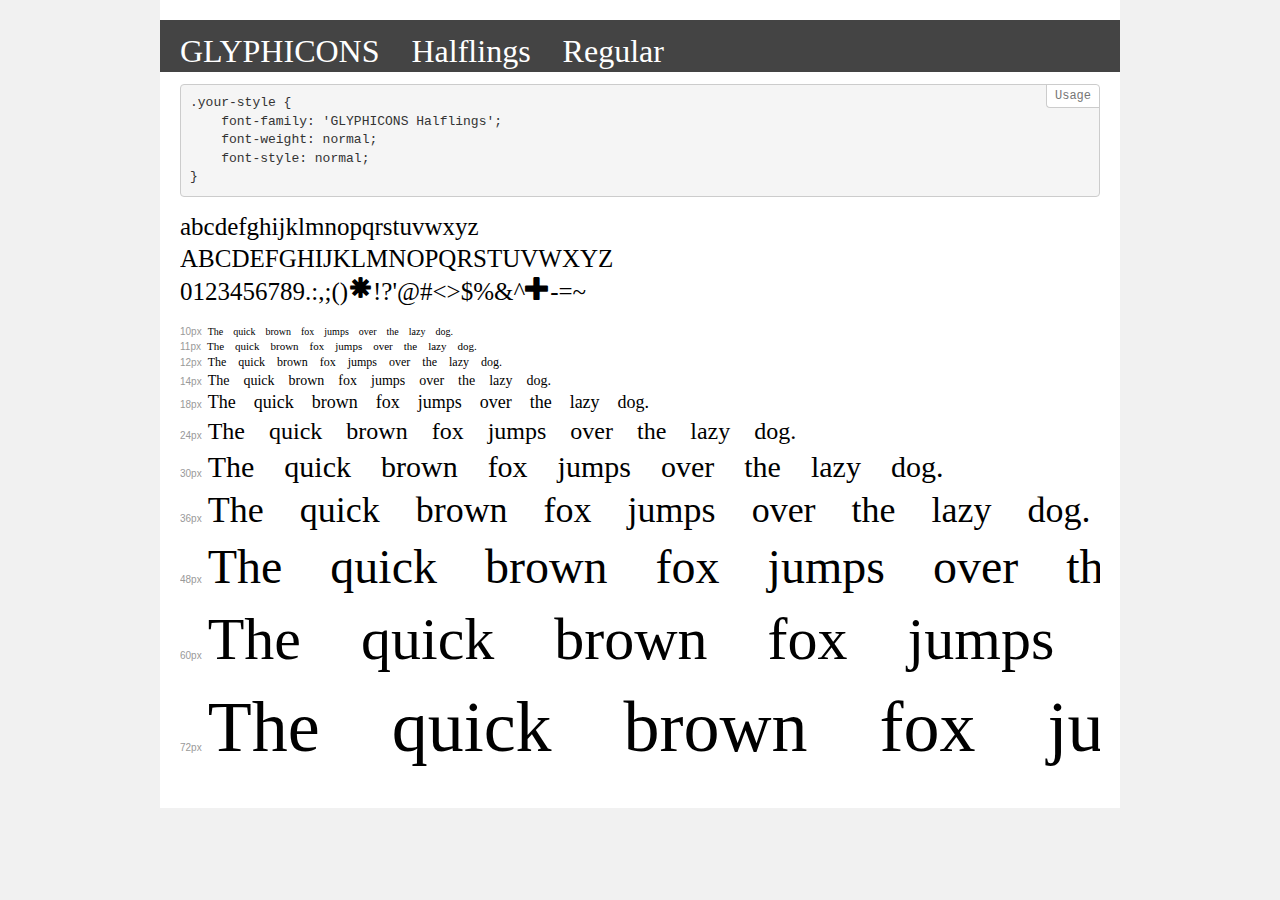
<file: fonts/demo.html>
<!DOCTYPE html>
<html>
<head>
    <meta charset="utf-8">
    <meta http-equiv="X-UA-Compatible" content="IE=edge">
    <meta name="viewport" content="width=device-width, initial-scale=1">
    <meta name="robots" content="noindex, noarchive">
    <meta name="format-detection" content="telephone=no">
    <title>Transfonter demo</title>
    <link href="stylesheet.css" rel="stylesheet">
    <style>
        /*
        http://meyerweb.com/eric/tools/css/reset/
        v2.0 | 20110126
        License: none (public domain)
        */
        html, body, div, span, applet, object, iframe,
        h1, h2, h3, h4, h5, h6, p, blockquote, pre,
        a, abbr, acronym, address, big, cite, code,
        del, dfn, em, img, ins, kbd, q, s, samp,
        small, strike, strong, sub, sup, tt, var,
        b, u, i, center,
        dl, dt, dd, ol, ul, li,
        fieldset, form, label, legend,
        table, caption, tbody, tfoot, thead, tr, th, td,
        article, aside, canvas, details, embed,
        figure, figcaption, footer, header, hgroup,
        menu, nav, output, ruby, section, summary,
        time, mark, audio, video {
            margin: 0;
            padding: 0;
            border: 0;
            font-size: 100%;
            font: inherit;
            vertical-align: baseline;
        }
        /* HTML5 display-role reset for older browsers */
        article, aside, details, figcaption, figure,
        footer, header, hgroup, menu, nav, section {
            display: block;
        }
        body {
            line-height: 1;
        }
        ol, ul {
            list-style: none;
        }
        blockquote, q {
            quotes: none;
        }
        blockquote:before, blockquote:after,
        q:before, q:after {
            content: '';
            content: none;
        }
        table {
            border-collapse: collapse;
            border-spacing: 0;
        }
        /* common styles */
        body {
            background: #f1f1f1;
            color: #000;
        }
        .page {
            background: #fff;
            width: 920px;
            margin: 0 auto;
            padding: 20px 20px 0 20px;
            overflow: hidden;
        }
        .font-container {
            overflow-x: auto;
            overflow-y: hidden;
            margin-bottom: 40px;
            line-height: 1.3;
            white-space: nowrap;
            padding-bottom: 5px;
        }
        h1 {
            position: relative;
            background: #444;
            font-size: 32px;
            color: #fff;
            padding: 10px 20px;
            margin: 0 -20px 12px -20px;
        }
        .letters {
            font-size: 25px;
            margin-bottom: 20px;
        }
        .s10:before {
            content: '10px';
        }
        .s11:before {
            content: '11px';
        }
        .s12:before {
            content: '12px';
        }
        .s14:before {
            content: '14px';
        }
        .s18:before {
            content: '18px';
        }
        .s24:before {
            content: '24px';
        }
        .s30:before {
            content: '30px';
        }
        .s36:before {
            content: '36px';
        }
        .s48:before {
            content: '48px';
        }
        .s60:before {
            content: '60px';
        }
        .s72:before {
            content: '72px';
        }
        .s10:before, .s11:before, .s12:before, .s14:before,
        .s18:before, .s24:before, .s30:before, .s36:before,
        .s48:before, .s60:before, .s72:before {
            font-family: Arial, sans-serif;
            font-size: 10px;
            font-weight: normal;
            font-style: normal;
            color: #999;
            padding-right: 6px;
        }
        pre {
            display: block;
            position: relative;
            padding: 9px;
            margin: 0 0 10px;
            font-family: Monaco, Menlo, Consolas, "Courier New", monospace !important;
            font-size: 13px;
            line-height: 1.428571429;
            color: #333;
            font-weight: normal !important;
            font-style: normal !important;
            background-color: #f5f5f5;
            border: 1px solid #ccc;
            overflow-x: auto;
            border-radius: 4px;
        }
        pre:after {
            display: block;
            position: absolute;
            right: 0;
            top: 0;
            content: 'Usage';
            line-height: 1;
            padding: 5px 8px;
            font-size: 12px;
            color: #767676;
            background-color: #fff;
            border: 1px solid #ccc;
            border-right: none;
            border-top: none;
            border-radius: 0 4px 0 4px;
            z-index: 10;
        }
        /* responsive */
        @media (max-width: 959px) {
            .page {
                width: auto;
                margin: 0;
            }
        }
    </style>
</head>
<body>
<div class="page">
    <div class="demo" style="font-family: 'GLYPHICONS Halflings'; font-weight: normal; font-style: normal;">
        <h1>GLYPHICONS Halflings Regular</h1>
        <pre>.your-style {
    font-family: 'GLYPHICONS Halflings';
    font-weight: normal;
    font-style: normal;
}</pre>
        <div class="font-container">
            <p class="letters">
                abcdefghijklmnopqrstuvwxyz<br>
ABCDEFGHIJKLMNOPQRSTUVWXYZ<br>
                0123456789.:,;()*!?'@#<>$%&^+-=~
            </p>
            <p class="s10" style="font-size: 10px;">The quick brown fox jumps over the lazy dog.</p>
            <p class="s11" style="font-size: 11px;">The quick brown fox jumps over the lazy dog.</p>
            <p class="s12" style="font-size: 12px;">The quick brown fox jumps over the lazy dog.</p>
            <p class="s14" style="font-size: 14px;">The quick brown fox jumps over the lazy dog.</p>
            <p class="s18" style="font-size: 18px;">The quick brown fox jumps over the lazy dog.</p>
            <p class="s24" style="font-size: 24px;">The quick brown fox jumps over the lazy dog.</p>
            <p class="s30" style="font-size: 30px;">The quick brown fox jumps over the lazy dog.</p>
            <p class="s36" style="font-size: 36px;">The quick brown fox jumps over the lazy dog.</p>
            <p class="s48" style="font-size: 48px;">The quick brown fox jumps over the lazy dog.</p>
            <p class="s60" style="font-size: 60px;">The quick brown fox jumps over the lazy dog.</p>
            <p class="s72" style="font-size: 72px;">The quick brown fox jumps over the lazy dog.</p>
        </div>
    </div>
</div>
</body>
</html>
</file>
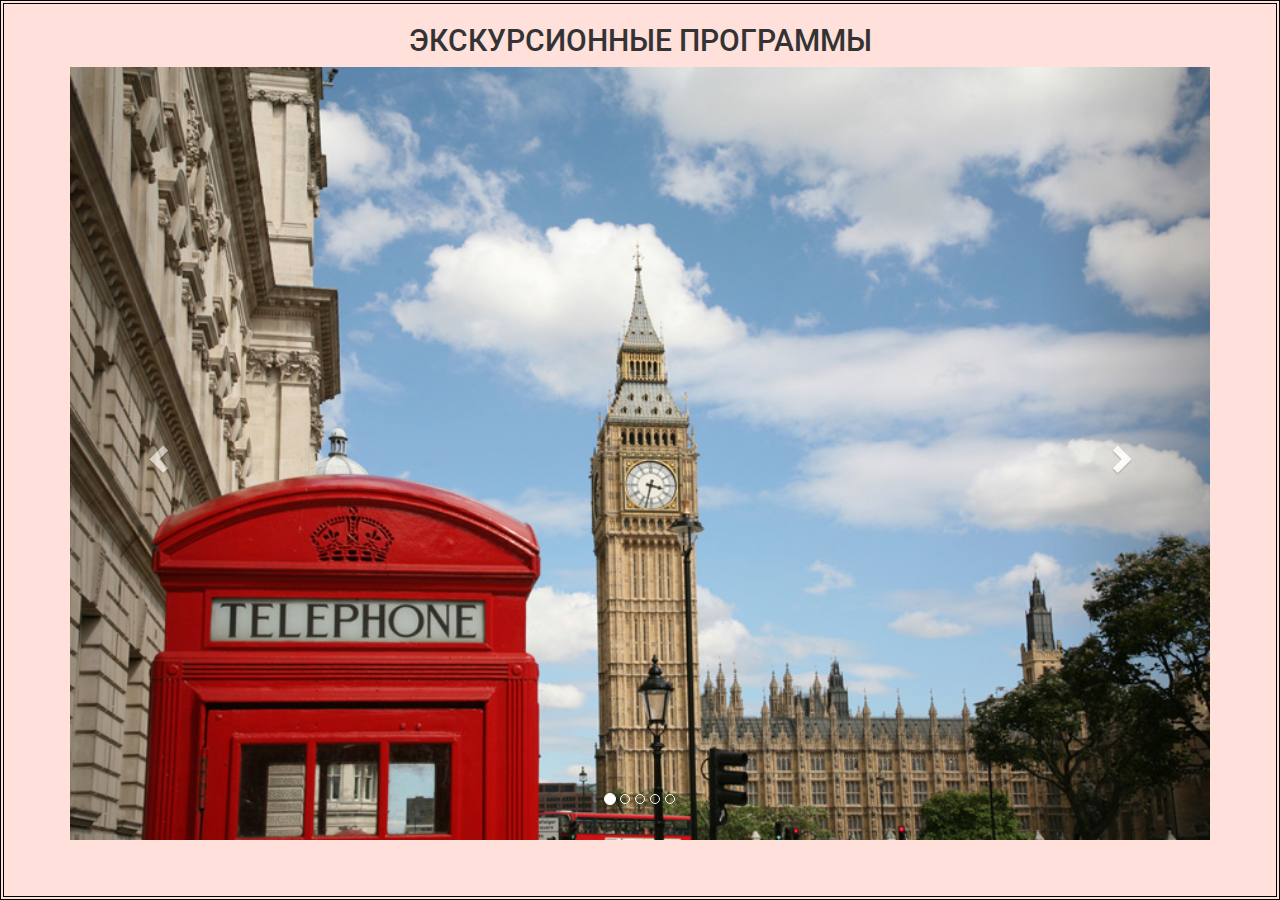
<file: html/excursion2.html>
<!DOCTYPE html>
<html lang="ru">
<head>
  <title>Bootstrap Example</title>
  <meta charset="utf-8">
  <meta name="viewport" content="width=device-width, initial-scale=1">
  <link rel="stylesheet" href="https://maxcdn.bootstrapcdn.com/bootstrap/3.3.7/css/bootstrap.min.css">
  <link href="../css/excursion.css" rel="stylesheet">
  <script src="https://ajax.googleapis.com/ajax/libs/jquery/3.3.1/jquery.min.js"></script>
  <script src="https://maxcdn.bootstrapcdn.com/bootstrap/3.3.7/js/bootstrap.min.js"></script>
</head>
<body>

<div class="container">
  <h2>ЭКСКУРСИОННЫЕ ПРОГРАММЫ</h2>  
  <div id="myCarousel" class="carousel slide" data-ride="carousel">
    <!-- Indicators -->
    <ol class="carousel-indicators">
      <li data-target="#myCarousel" data-slide-to="0" class="active"></li>
      <li data-target="#myCarousel" data-slide-to="1"></li>
      <li data-target="#myCarousel" data-slide-to="2"></li>
      <li data-target="#myCarousel" data-slide-to="3"></li>
      <li data-target="#myCarousel" dSata-slide-to="4"></li>

    </ol>

    <!-- Wrapper for slides -->
    <div class="carousel-inner">
      <div class="item active">
        <img src="../jpg/london1.jpg" alt="London" style="width:100%;">
      </div>

      <div class="item">
        <img src="../jpg/london2.jpg" alt="Chicago" style="width:100%;">
      </div>
    
      <div class="item">
        <img src="../jpg/london3.jpg" alt="New york" style="width:100%;">
      </div>

      <div class="item">
        <img src="../jpg/london4.jpg" alt="Chicago" style="width:100%;">
      </div>

      <div class="item">
        <img src="../jpg/london5.jpg" alt="Chicago" style="width:100%;">
      </div>


    </div>

    <!-- Left and right controls -->
    <a class="left carousel-control" href="#myCarousel" data-slide="prev">
      <span class="glyphicon glyphicon-chevron-left"></span>
      <span class="sr-only">Previous</span>
    </a>
    <a class="right carousel-control" href="#myCarousel" data-slide="next">
      <span class="glyphicon glyphicon-chevron-right"></span>
      <span class="sr-only">Next</span>
    </a>
  </div>
</div>

</body>
</html>
</file>
<file: календарик/daterangepicker/daterangepicker.css>
.daterangepicker {
  position: absolute;
  color: inherit;
  background: #fff;
  border-radius: 4px;
  width: 278px;
  padding: 4px;
  margin-top: 1px;
  top: 100px;
  left: 20px;
  /* Calendars */ }
  .daterangepicker:before, .daterangepicker:after {
    position: absolute;
    display: inline-block;
    border-bottom-color: rgba(0, 0, 0, 0.2);
    content: ''; }
  .daterangepicker:before {
    top: -7px;
    border-right: 7px solid transparent;
    border-left: 7px solid transparent;
    border-bottom: 7px solid #ccc; }
  .daterangepicker:after {
    top: -6px;
    border-right: 6px solid transparent;
    border-bottom: 6px solid #fff;
    border-left: 6px solid transparent; }
  .daterangepicker.opensleft:before {
    right: 9px; }
  .daterangepicker.opensleft:after {
    right: 10px; }
  .daterangepicker.openscenter:before {
    left: 0;
    right: 0;
    width: 0;
    margin-left: auto;
    margin-right: auto; }
  .daterangepicker.openscenter:after {
    left: 0;
    right: 0;
    width: 0;
    margin-left: auto;
    margin-right: auto; }
  .daterangepicker.opensright:before {
    left: 9px; }
  .daterangepicker.opensright:after {
    left: 10px; }
  .daterangepicker.dropup {
    margin-top: -5px; }
    .daterangepicker.dropup:before {
      top: initial;
      bottom: -7px;
      border-bottom: initial;
      border-top: 7px solid #ccc; }
    .daterangepicker.dropup:after {
      top: initial;
      bottom: -6px;
      border-bottom: initial;
      border-top: 6px solid #fff; }
  .daterangepicker.dropdown-menu {
    max-width: none;
    z-index: 3001; }
  .daterangepicker.single .ranges, .daterangepicker.single .calendar {
    float: none; }
  .daterangepicker.show-calendar .calendar {
    display: block; }
  .daterangepicker .calendar {
    display: none;
    max-width: 270px;
    margin: 4px; }
    .daterangepicker .calendar.single .calendar-table {
      border: none; }
    .daterangepicker .calendar th, .daterangepicker .calendar td {
      white-space: nowrap;
      text-align: center;
      min-width: 32px; }
  .daterangepicker .calendar-table {
    border: 1px solid #fff;
    padding: 4px;
    border-radius: 4px;
    background: #fff; }
  .daterangepicker table {
    width: 100%;
    margin: 0; }
  .daterangepicker td, .daterangepicker th {
    text-align: center;
    width: 20px;
    height: 20px;
    border-radius: 4px;
    border: 1px solid transparent;
    white-space: nowrap;
    cursor: pointer; }
    .daterangepicker td.available:hover, .daterangepicker th.available:hover {
      background-color: #eee;
      border-color: transparent;
      color: inherit; }
    .daterangepicker td.week, .daterangepicker th.week {
      font-size: 80%;
      color: #ccc; }
  .daterangepicker td.off, .daterangepicker td.off.in-range, .daterangepicker td.off.start-date, .daterangepicker td.off.end-date {
    background-color: #fff;
    border-color: transparent;
    color: #999; }
  .daterangepicker td.in-range {
    background-color: #ebf4f8;
    border-color: transparent;
    color: #000;
    border-radius: 0; }
  .daterangepicker td.start-date {
    border-radius: 4px 0 0 4px; }
  .daterangepicker td.end-date {
    border-radius: 0 4px 4px 0; }
  .daterangepicker td.start-date.end-date {
    border-radius: 4px; }
  .daterangepicker td.active, .daterangepicker td.active:hover {
    background-color: #357ebd;
    border-color: transparent;
    color: #fff; }
  .daterangepicker th.month {
    width: auto; }
  .daterangepicker td.disabled, .daterangepicker option.disabled {
    color: #999;
    cursor: not-allowed;
    text-decoration: line-through; }
  .daterangepicker select.monthselect, .daterangepicker select.yearselect {
    font-size: 12px;
    padding: 1px;
    height: auto;
    margin: 0;
    cursor: default; }
  .daterangepicker select.monthselect {
    margin-right: 2%;
    width: 56%; }
  .daterangepicker select.yearselect {
    width: 40%; }
  .daterangepicker select.hourselect, .daterangepicker select.minuteselect, .daterangepicker select.secondselect, .daterangepicker select.ampmselect {
    width: 50px;
    margin-bottom: 0; }
  .daterangepicker .input-mini {
    border: 1px solid #ccc;
    border-radius: 4px;
    color: #555;
    height: 30px;
    line-height: 30px;
    display: block;
    vertical-align: middle;
    margin: 0 0 5px 0;
    padding: 0 6px 0 28px;
    width: 100%; }
    .daterangepicker .input-mini.active {
      border: 1px solid #08c;
      border-radius: 4px; }
  .daterangepicker .daterangepicker_input {
    position: relative; }
    .daterangepicker .daterangepicker_input i {
      position: absolute;
      left: 8px;
      top: 8px; }
  .daterangepicker.rtl .input-mini {
    padding-right: 28px;
    padding-left: 6px; }
  .daterangepicker.rtl .daterangepicker_input i {
    left: auto;
    right: 8px; }
  .daterangepicker .calendar-time {
    text-align: center;
    margin: 5px auto;
    line-height: 30px;
    position: relative;
    padding-left: 28px; }
    .daterangepicker .calendar-time select.disabled {
      color: #ccc;
      cursor: not-allowed; }

.ranges {
  font-size: 11px;
  float: none;
  margin: 4px;
  text-align: left; }
  .ranges ul {
    list-style: none;
    margin: 0 auto;
    padding: 0;
    width: 100%; }
  .ranges li {
    font-size: 13px;
    background: #f5f5f5;
    border: 1px solid #f5f5f5;
    border-radius: 4px;
    color: #08c;
    padding: 3px 12px;
    margin-bottom: 8px;
    cursor: pointer; }
    .ranges li:hover {
      background: #08c;
      border: 1px solid #08c;
      color: #fff; }
    .ranges li.active {
      background: #08c;
      border: 1px solid #08c;
      color: #fff; }

/*  Larger Screen Styling */
@media (min-width: 564px) {
  .daterangepicker {
    width: auto; }
    .daterangepicker .ranges ul {
      width: 160px; }
    .daterangepicker.single .ranges ul {
      width: 100%; }
    .daterangepicker.single .calendar.left {
      clear: none; }
    .daterangepicker.single.ltr .ranges, .daterangepicker.single.ltr .calendar {
      float: left; }
    .daterangepicker.single.rtl .ranges, .daterangepicker.single.rtl .calendar {
      float: right; }
    .daterangepicker.ltr {
      direction: ltr;
      text-align: left; }
      .daterangepicker.ltr .calendar.left {
        clear: left;
        margin-right: 0; }
        .daterangepicker.ltr .calendar.left .calendar-table {
          border-right: none;
          border-top-right-radius: 0;
          border-bottom-right-radius: 0; }
      .daterangepicker.ltr .calendar.right {
        margin-left: 0; }
        .daterangepicker.ltr .calendar.right .calendar-table {
          border-left: none;
          border-top-left-radius: 0;
          border-bottom-left-radius: 0; }
      .daterangepicker.ltr .left .daterangepicker_input {
        padding-right: 12px; }
      .daterangepicker.ltr .calendar.left .calendar-table {
        padding-right: 12px; }
      .daterangepicker.ltr .ranges, .daterangepicker.ltr .calendar {
        float: left; }
    .daterangepicker.rtl {
      direction: rtl;
      text-align: right; }
      .daterangepicker.rtl .calendar.left {
        clear: right;
        margin-left: 0; }
        .daterangepicker.rtl .calendar.left .calendar-table {
          border-left: none;
          border-top-left-radius: 0;
          border-bottom-left-radius: 0; }
      .daterangepicker.rtl .calendar.right {
        margin-right: 0; }
        .daterangepicker.rtl .calendar.right .calendar-table {
          border-right: none;
          border-top-right-radius: 0;
          border-bottom-right-radius: 0; }
      .daterangepicker.rtl .left .daterangepicker_input {
        padding-left: 12px; }
      .daterangepicker.rtl .calendar.left .calendar-table {
        padding-left: 12px; }
      .daterangepicker.rtl .ranges, .daterangepicker.rtl .calendar {
        text-align: right;
        float: right; } }
@media (min-width: 730px) {
  .daterangepicker .ranges {
    width: auto; }
  .daterangepicker.ltr .ranges {
    float: left; }
  .daterangepicker.rtl .ranges {
    float: right; }
  .daterangepicker .calendar.left {
    clear: none !important; } }
</file>
<file: fonts/stylesheet.css>
@font-face {
    font-family: 'GLYPHICONS Halflings';
    src: url('GLYPHICONSHalflings-Regular.eot');
    src: url('GLYPHICONSHalflings-Regular.eot?#iefix') format('embedded-opentype'),
        url('GLYPHICONSHalflings-Regular.woff2') format('woff2'),
        url('GLYPHICONSHalflings-Regular.woff') format('woff'),
        url('GLYPHICONSHalflings-Regular.ttf') format('truetype'),
        url('GLYPHICONSHalflings-Regular.svg#GLYPHICONSHalflings-Regular') format('svg');
    font-weight: normal;
    font-style: normal;
}
</file>
<file: css/excursion.css>
@charset "UTF-8";
@import url("https://fonts.googleapis.com/css?family=Roboto:400,700&subset=cyrillic,latin-ext");
@import url("https://fonts.googleapis.com/css?family=Roboto:400,700&subset=cyrillic,latin-ext");
@icon-font-path : "../fonts/icon.png";
@icon-font-name : "glyphicons-halflings-regular";
body {
  font-family: "Roboto", sans-serif;
  background: rgba(255, 99, 71, 0.2);
  /* Цвет фона */
  border: 4px double black;
  height: 100vh; }

h2, p {
  text-align: center; }

/*
.lighten{
  background-color: lighten(img,10%);
}*/
/*
.darken{
  background-color: darken(img,10%);
}*/
/*
.rgba{
  background-color: rgba($fons-body,.4);
}*/
h2, p {
  text-align: center; }

table {
  width: 100%;
  /* Ширина блока */
  border: 2px solid; }

table tr, table th, table td {
  border: 1px solid; }

table th {
  background: tomato; }

table td {
  background: rgba(255, 99, 71, 0.5);
  text-align: center; }
</file>
